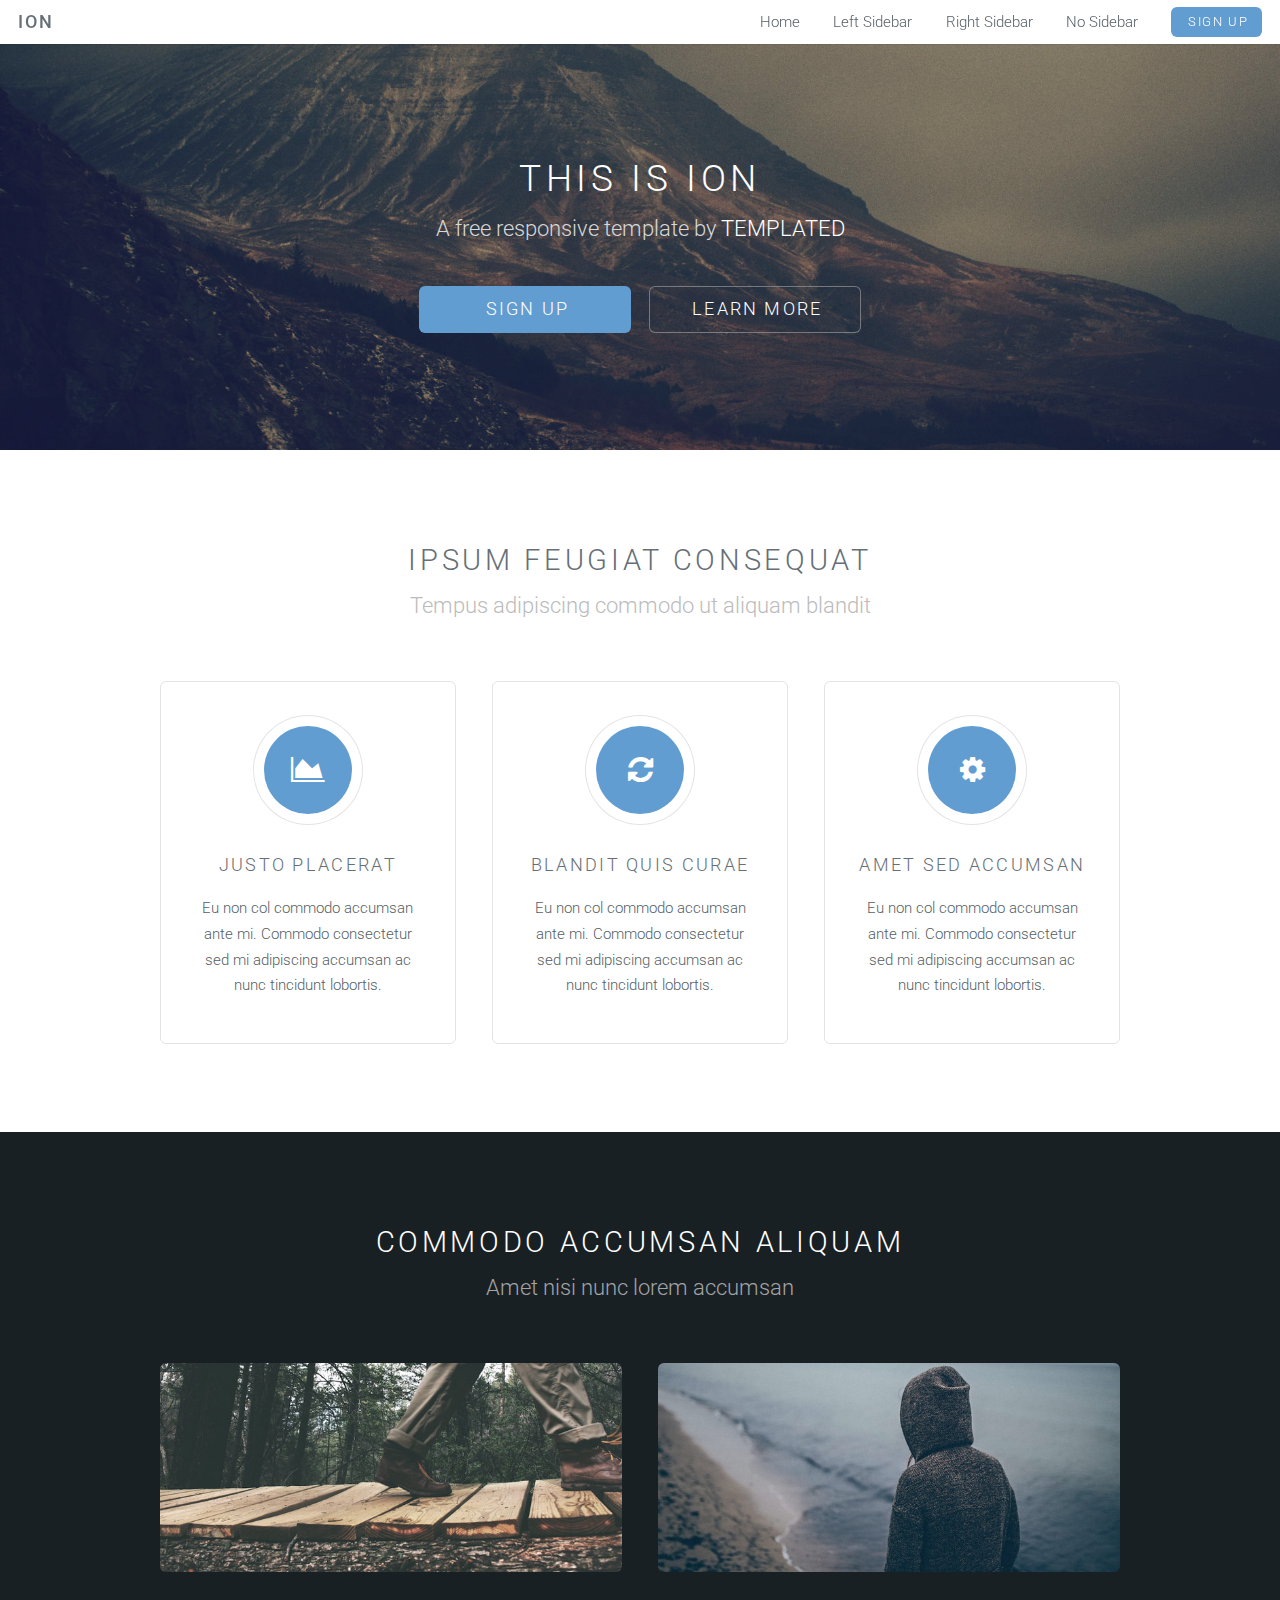
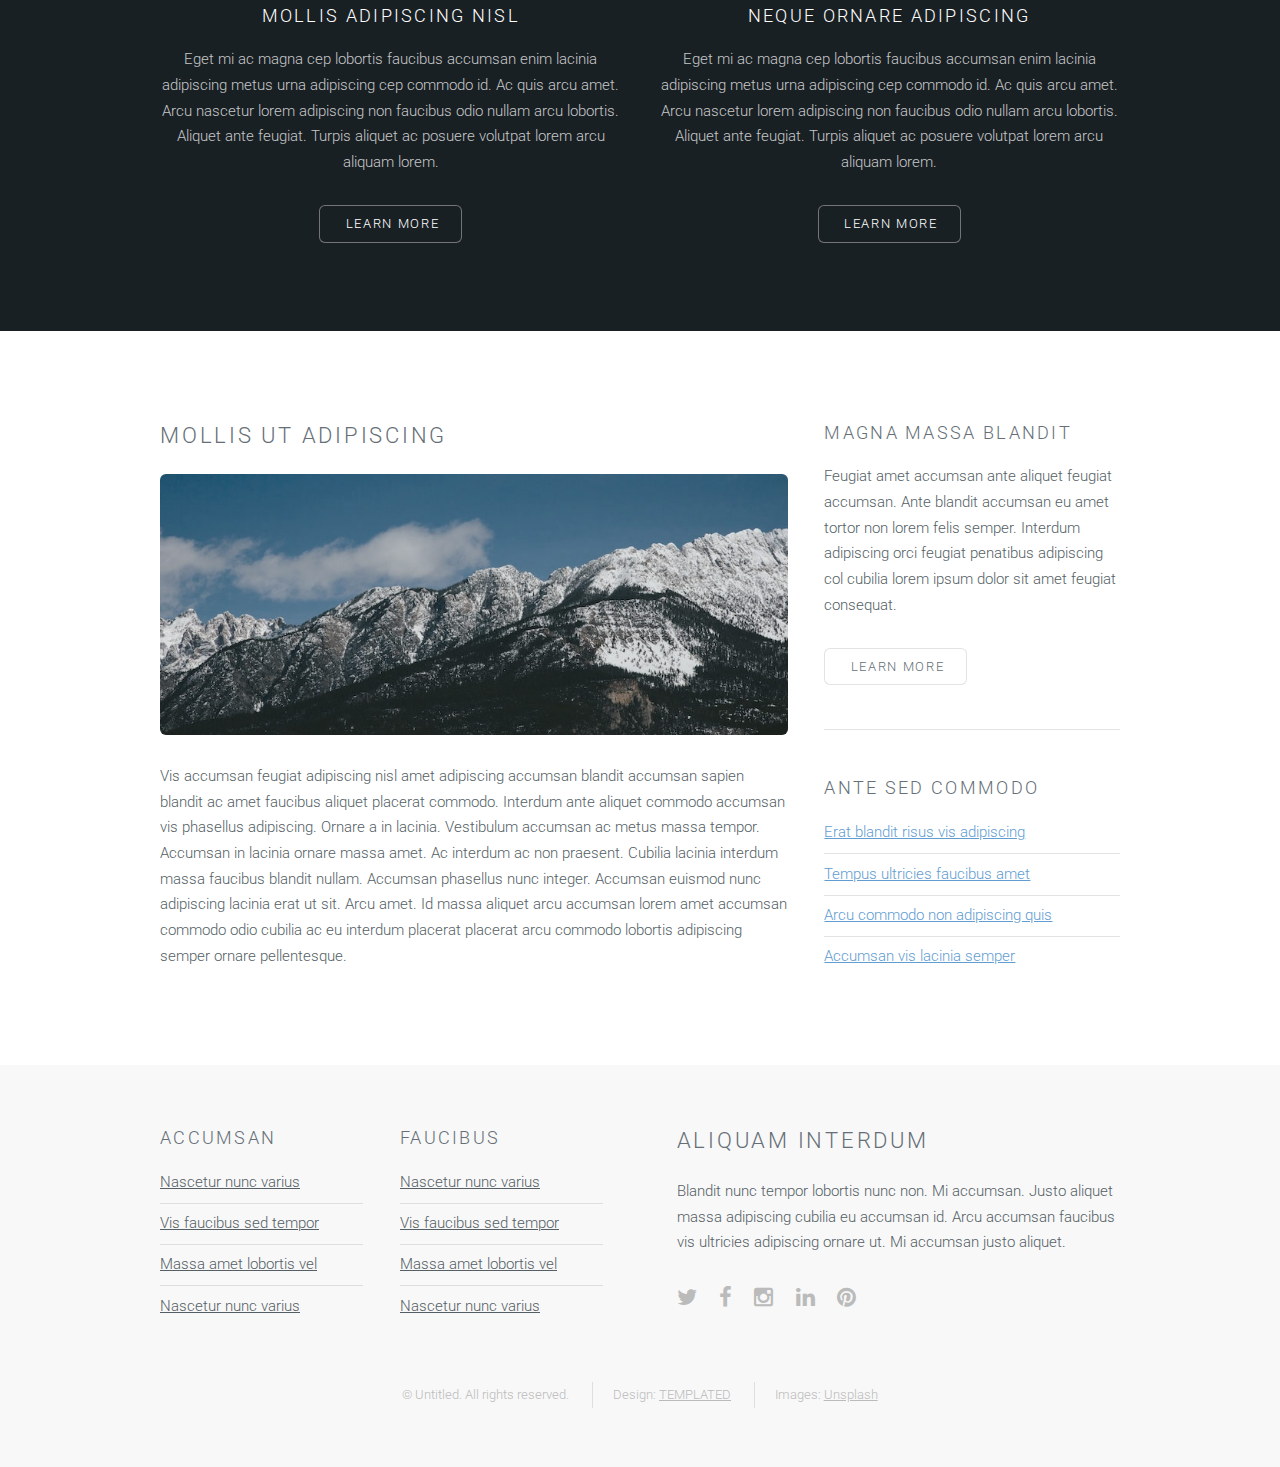
<file: server/public/template-ion/index.html>
<!DOCTYPE HTML>
<!--
	Ion by TEMPLATED
	templated.co @templatedco
	Released for free under the Creative Commons Attribution 3.0 license (templated.co/license)
-->
<html>
	<head>
		<title>Ion by TEMPLATED</title>
		<meta http-equiv="content-type" content="text/html; charset=utf-8" />
		<meta name="description" content="" />
		<meta name="keywords" content="" />
		<!--[if lte IE 8]><script src="js/html5shiv.js"></script><![endif]-->
		<script src="js/jquery.min.js"></script>
		<script src="js/skel.min.js"></script>
		<script src="js/skel-layers.min.js"></script>
		<script src="js/init.js"></script>
		<noscript>
			<link rel="stylesheet" href="css/skel.css" />
			<link rel="stylesheet" href="css/style.css" />
			<link rel="stylesheet" href="css/style-xlarge.css" />
		</noscript>
	</head>
	<body id="top">

		<!-- Header -->
			<header id="header" class="skel-layers-fixed">
				<h1><a href="#">Ion</a></h1>
				<nav id="nav">
					<ul>
						<li><a href="index.html">Home</a></li>
						<li><a href="left-sidebar.html">Left Sidebar</a></li>
						<li><a href="right-sidebar.html">Right Sidebar</a></li>
						<li><a href="no-sidebar.html">No Sidebar</a></li>
						<li><a href="#" class="button special">Sign Up</a></li>
					</ul>
				</nav>
			</header>

		<!-- Banner -->
			<section id="banner">
				<div class="inner">
					<h2>This is Ion</h2>
					<p>A free responsive template by <a href="http://templated.co">TEMPLATED</a></p>
					<ul class="actions">
						<li><a href="#content" class="button big special">Sign Up</a></li>
						<li><a href="#elements" class="button big alt">Learn More</a></li>
					</ul>
				</div>
			</section>

		<!-- One -->
			<section id="one" class="wrapper style1">
				<header class="major">
					<h2>Ipsum feugiat consequat</h2>
					<p>Tempus adipiscing commodo ut aliquam blandit</p>
				</header>
				<div class="container">
					<div class="row">
						<div class="4u">
							<section class="special box">
								<i class="icon fa-area-chart major"></i>
								<h3>Justo placerat</h3>
								<p>Eu non col commodo accumsan ante mi. Commodo consectetur sed mi adipiscing accumsan ac nunc tincidunt lobortis.</p>
							</section>
						</div>
						<div class="4u">
							<section class="special box">
								<i class="icon fa-refresh major"></i>
								<h3>Blandit quis curae</h3>
								<p>Eu non col commodo accumsan ante mi. Commodo consectetur sed mi adipiscing accumsan ac nunc tincidunt lobortis.</p>
							</section>
						</div>
						<div class="4u">
							<section class="special box">
								<i class="icon fa-cog major"></i>
								<h3>Amet sed accumsan</h3>
								<p>Eu non col commodo accumsan ante mi. Commodo consectetur sed mi adipiscing accumsan ac nunc tincidunt lobortis.</p>
							</section>
						</div>
					</div>
				</div>
			</section>
			
		<!-- Two -->
			<section id="two" class="wrapper style2">
				<header class="major">
					<h2>Commodo accumsan aliquam</h2>
					<p>Amet nisi nunc lorem accumsan</p>
				</header>
				<div class="container">
					<div class="row">
						<div class="6u">
							<section class="special">
								<a href="#" class="image fit"><img src="images/pic01.jpg" alt="" /></a>
								<h3>Mollis adipiscing nisl</h3>
								<p>Eget mi ac magna cep lobortis faucibus accumsan enim lacinia adipiscing metus urna adipiscing cep commodo id. Ac quis arcu amet. Arcu nascetur lorem adipiscing non faucibus odio nullam arcu lobortis. Aliquet ante feugiat. Turpis aliquet ac posuere volutpat lorem arcu aliquam lorem.</p>
								<ul class="actions">
									<li><a href="#" class="button alt">Learn More</a></li>
								</ul>
							</section>
						</div>
						<div class="6u">
							<section class="special">
								<a href="#" class="image fit"><img src="images/pic02.jpg" alt="" /></a>
								<h3>Neque ornare adipiscing</h3>
								<p>Eget mi ac magna cep lobortis faucibus accumsan enim lacinia adipiscing metus urna adipiscing cep commodo id. Ac quis arcu amet. Arcu nascetur lorem adipiscing non faucibus odio nullam arcu lobortis. Aliquet ante feugiat. Turpis aliquet ac posuere volutpat lorem arcu aliquam lorem.</p>
								<ul class="actions">
									<li><a href="#" class="button alt">Learn More</a></li>
								</ul>
							</section>
						</div>
					</div>
				</div>
			</section>

		<!-- Three -->
			<section id="three" class="wrapper style1">
				<div class="container">
					<div class="row">
						<div class="8u">
							<section>
								<h2>Mollis ut adipiscing</h2>
								<a href="#" class="image fit"><img src="images/pic03.jpg" alt="" /></a>
								<p>Vis accumsan feugiat adipiscing nisl amet adipiscing accumsan blandit accumsan sapien blandit ac amet faucibus aliquet placerat commodo. Interdum ante aliquet commodo accumsan vis phasellus adipiscing. Ornare a in lacinia. Vestibulum accumsan ac metus massa tempor. Accumsan in lacinia ornare massa amet. Ac interdum ac non praesent. Cubilia lacinia interdum massa faucibus blandit nullam. Accumsan phasellus nunc integer. Accumsan euismod nunc adipiscing lacinia erat ut sit. Arcu amet. Id massa aliquet arcu accumsan lorem amet accumsan commodo odio cubilia ac eu interdum placerat placerat arcu commodo lobortis adipiscing semper ornare pellentesque.</p>
							</section>
						</div>
						<div class="4u">
							<section>
								<h3>Magna massa blandit</h3>
								<p>Feugiat amet accumsan ante aliquet feugiat accumsan. Ante blandit accumsan eu amet tortor non lorem felis semper. Interdum adipiscing orci feugiat penatibus adipiscing col cubilia lorem ipsum dolor sit amet feugiat consequat.</p>
								<ul class="actions">
									<li><a href="#" class="button alt">Learn More</a></li>
								</ul>
							</section>
							<hr />
							<section>
								<h3>Ante sed commodo</h3>
								<ul class="alt">
									<li><a href="#">Erat blandit risus vis adipiscing</a></li>
									<li><a href="#">Tempus ultricies faucibus amet</a></li>
									<li><a href="#">Arcu commodo non adipiscing quis</a></li>
									<li><a href="#">Accumsan vis lacinia semper</a></li>
								</ul>
							</section>
						</div>
					</div>
				</div>
			</section>			
			
		<!-- Footer -->
			<footer id="footer">
				<div class="container">
					<div class="row double">
						<div class="6u">
							<div class="row collapse-at-2">
								<div class="6u">
									<h3>Accumsan</h3>
									<ul class="alt">
										<li><a href="#">Nascetur nunc varius</a></li>
										<li><a href="#">Vis faucibus sed tempor</a></li>
										<li><a href="#">Massa amet lobortis vel</a></li>
										<li><a href="#">Nascetur nunc varius</a></li>
									</ul>
								</div>
								<div class="6u">
									<h3>Faucibus</h3>
									<ul class="alt">
										<li><a href="#">Nascetur nunc varius</a></li>
										<li><a href="#">Vis faucibus sed tempor</a></li>
										<li><a href="#">Massa amet lobortis vel</a></li>
										<li><a href="#">Nascetur nunc varius</a></li>
									</ul>
								</div>
							</div>
						</div>
						<div class="6u">
							<h2>Aliquam Interdum</h2>
							<p>Blandit nunc tempor lobortis nunc non. Mi accumsan. Justo aliquet massa adipiscing cubilia eu accumsan id. Arcu accumsan faucibus vis ultricies adipiscing ornare ut. Mi accumsan justo aliquet.</p>
							<ul class="icons">
								<li><a href="#" class="icon fa-twitter"><span class="label">Twitter</span></a></li>
								<li><a href="#" class="icon fa-facebook"><span class="label">Facebook</span></a></li>
								<li><a href="#" class="icon fa-instagram"><span class="label">Instagram</span></a></li>
								<li><a href="#" class="icon fa-linkedin"><span class="label">LinkedIn</span></a></li>
								<li><a href="#" class="icon fa-pinterest"><span class="label">Pinterest</span></a></li>
							</ul>
						</div>
					</div>
					<ul class="copyright">
						<li>&copy; Untitled. All rights reserved.</li>
						<li>Design: <a href="http://templated.co">TEMPLATED</a></li>
						<li>Images: <a href="http://unsplash.com">Unsplash</a></li>
					</ul>
				</div>
			</footer>

	</body>
</html>
</file>
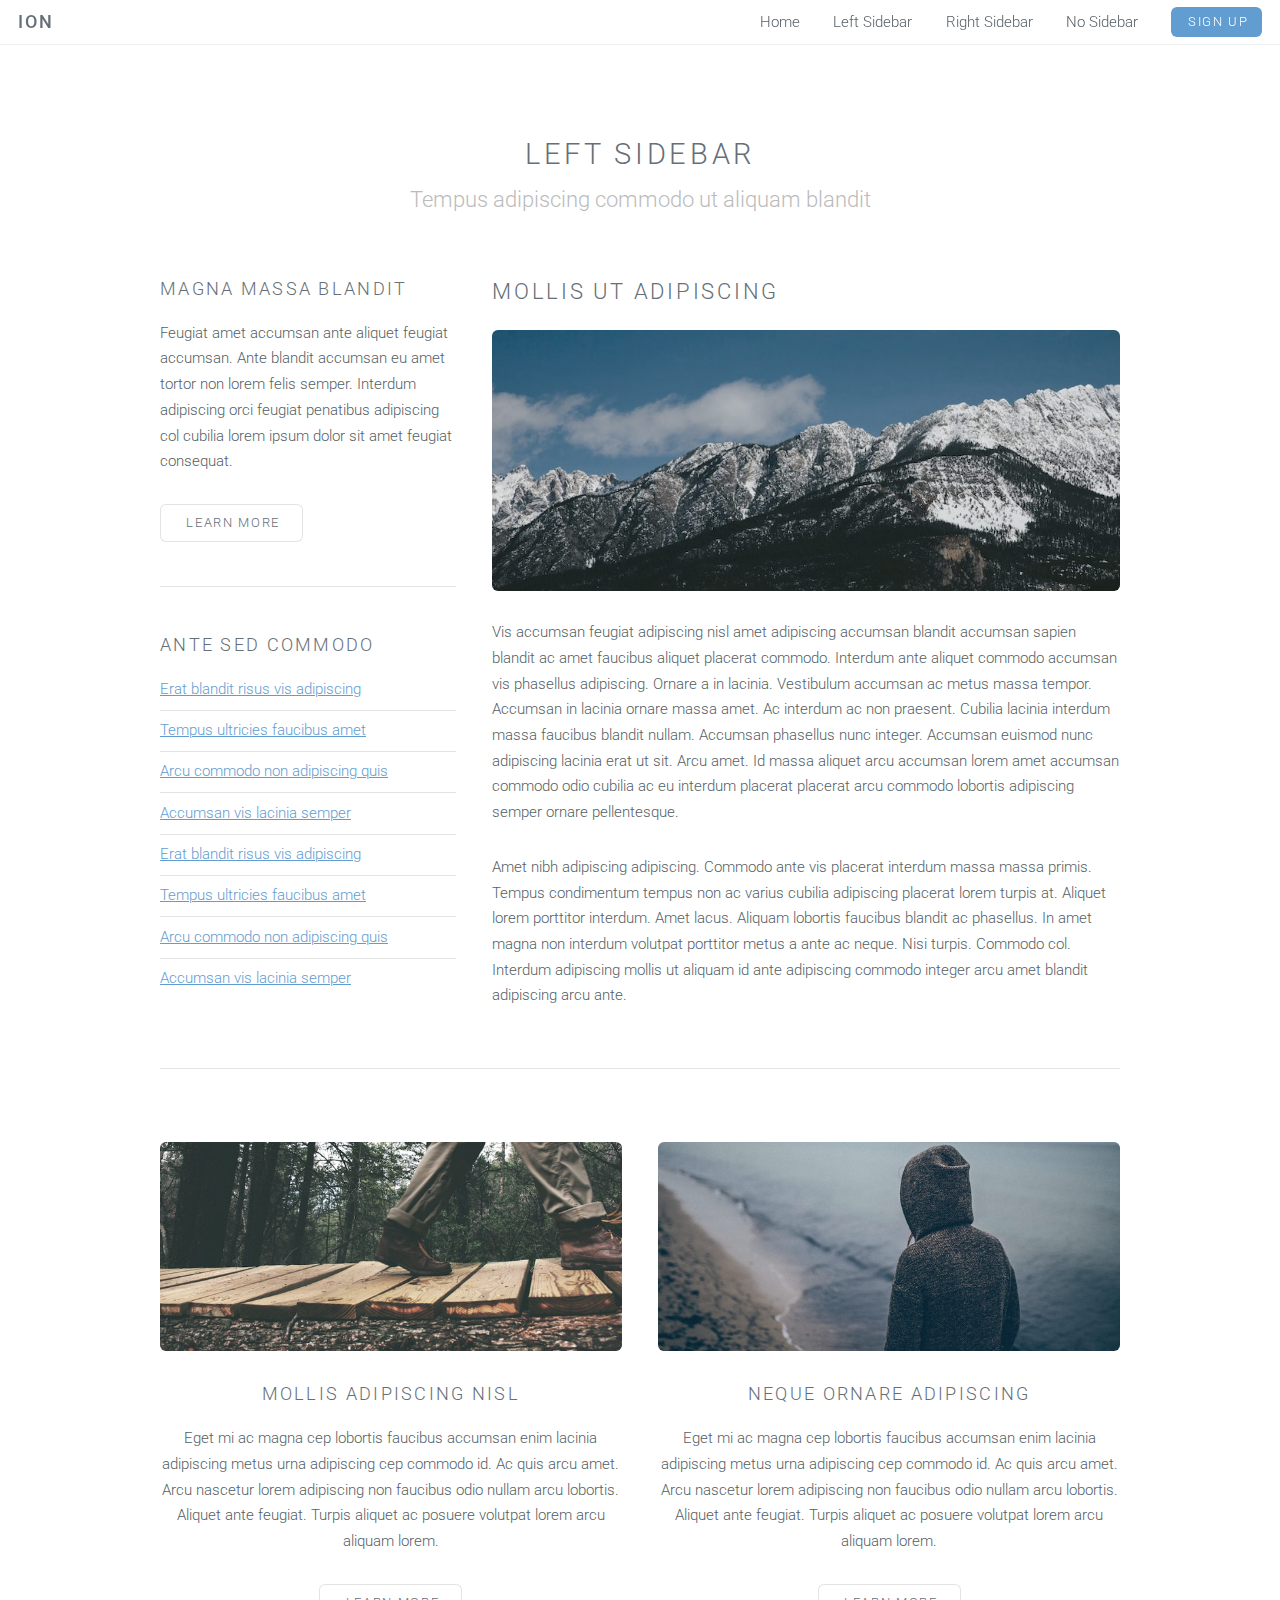
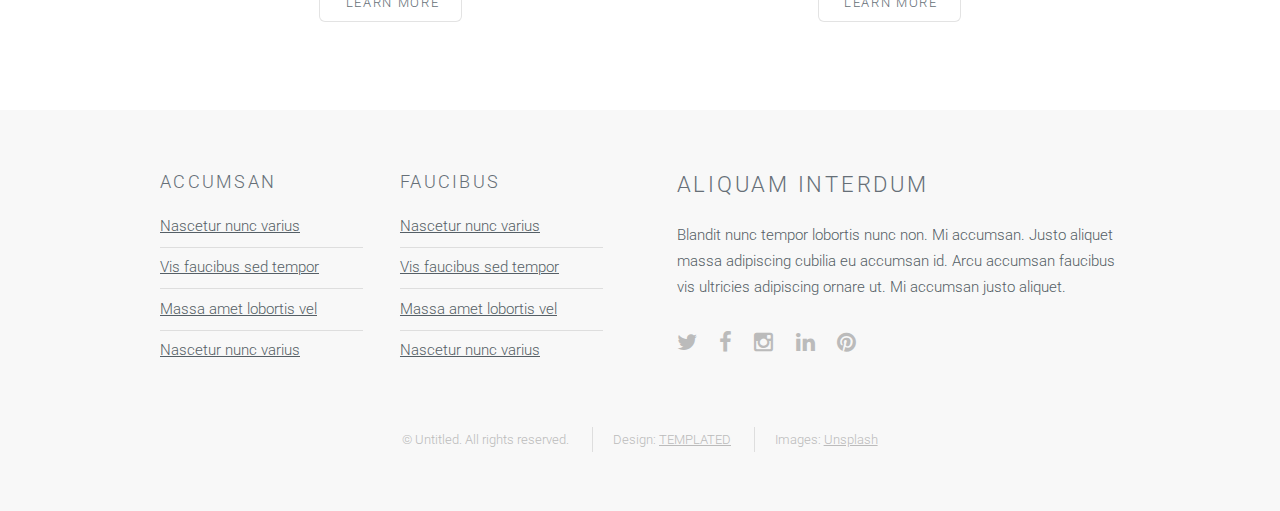
<file: server/public/template-ion/left-sidebar.html>
<!DOCTYPE HTML>
<!--
	Ion by TEMPLATED
	templated.co @templatedco
	Released for free under the Creative Commons Attribution 3.0 license (templated.co/license)
-->
<html>
	<head>
		<title>Left Sidebar - Ion by TEMPLATED</title>
		<meta http-equiv="content-type" content="text/html; charset=utf-8" />
		<meta name="description" content="" />
		<meta name="keywords" content="" />
		<!--[if lte IE 8]><script src="js/html5shiv.js"></script><![endif]-->
		<script src="js/jquery.min.js"></script>
		<script src="js/skel.min.js"></script>
		<script src="js/skel-layers.min.js"></script>
		<script src="js/init.js"></script>
		<noscript>
			<link rel="stylesheet" href="css/skel.css" />
			<link rel="stylesheet" href="css/style.css" />
			<link rel="stylesheet" href="css/style-xlarge.css" />
		</noscript>
	</head>
	<body id="top">

		<!-- Header -->
			<header id="header" class="skel-layers-fixed">
				<h1><a href="#">Ion</a></h1>
				<nav id="nav">
					<ul>
						<li><a href="index.html">Home</a></li>
						<li><a href="left-sidebar.html">Left Sidebar</a></li>
						<li><a href="right-sidebar.html">Right Sidebar</a></li>
						<li><a href="no-sidebar.html">No Sidebar</a></li>
						<li><a href="#" class="button special">Sign Up</a></li>
					</ul>
				</nav>
			</header>

		<!-- Main -->
			<section id="main" class="wrapper style1">
				<header class="major">
					<h2>Left Sidebar</h2>
					<p>Tempus adipiscing commodo ut aliquam blandit</p>
				</header>
				<div class="container">
					<div class="row">
						<div class="4u">
							<section>
								<h3>Magna massa blandit</h3>
								<p>Feugiat amet accumsan ante aliquet feugiat accumsan. Ante blandit accumsan eu amet tortor non lorem felis semper. Interdum adipiscing orci feugiat penatibus adipiscing col cubilia lorem ipsum dolor sit amet feugiat consequat.</p>
								<ul class="actions">
									<li><a href="#" class="button alt">Learn More</a></li>
								</ul>
							</section>
							<hr />
							<section>
								<h3>Ante sed commodo</h3>
								<ul class="alt">
									<li><a href="#">Erat blandit risus vis adipiscing</a></li>
									<li><a href="#">Tempus ultricies faucibus amet</a></li>
									<li><a href="#">Arcu commodo non adipiscing quis</a></li>
									<li><a href="#">Accumsan vis lacinia semper</a></li>
									<li><a href="#">Erat blandit risus vis adipiscing</a></li>
									<li><a href="#">Tempus ultricies faucibus amet</a></li>
									<li><a href="#">Arcu commodo non adipiscing quis</a></li>
									<li><a href="#">Accumsan vis lacinia semper</a></li>
								</ul>
							</section>
						</div>
						<div class="8u skel-cell-important">
							<section>
								<h2>Mollis ut adipiscing</h2>
								<a href="#" class="image fit"><img src="images/pic03.jpg" alt="" /></a>
								<p>Vis accumsan feugiat adipiscing nisl amet adipiscing accumsan blandit accumsan sapien blandit ac amet faucibus aliquet placerat commodo. Interdum ante aliquet commodo accumsan vis phasellus adipiscing. Ornare a in lacinia. Vestibulum accumsan ac metus massa tempor. Accumsan in lacinia ornare massa amet. Ac interdum ac non praesent. Cubilia lacinia interdum massa faucibus blandit nullam. Accumsan phasellus nunc integer. Accumsan euismod nunc adipiscing lacinia erat ut sit. Arcu amet. Id massa aliquet arcu accumsan lorem amet accumsan commodo odio cubilia ac eu interdum placerat placerat arcu commodo lobortis adipiscing semper ornare pellentesque.</p>
								<p>Amet nibh adipiscing adipiscing. Commodo ante vis placerat interdum massa massa primis. Tempus condimentum tempus non ac varius cubilia adipiscing placerat lorem turpis at. Aliquet lorem porttitor interdum. Amet lacus. Aliquam lobortis faucibus blandit ac phasellus. In amet magna non interdum volutpat porttitor metus a ante ac neque. Nisi turpis. Commodo col. Interdum adipiscing mollis ut aliquam id ante adipiscing commodo integer arcu amet blandit adipiscing arcu ante.</p>
							</section>
						</div>
					</div>
					<hr class="major" />
					<div class="row">
						<div class="6u">
							<section class="special">
								<a href="#" class="image fit"><img src="images/pic01.jpg" alt="" /></a>
								<h3>Mollis adipiscing nisl</h3>
								<p>Eget mi ac magna cep lobortis faucibus accumsan enim lacinia adipiscing metus urna adipiscing cep commodo id. Ac quis arcu amet. Arcu nascetur lorem adipiscing non faucibus odio nullam arcu lobortis. Aliquet ante feugiat. Turpis aliquet ac posuere volutpat lorem arcu aliquam lorem.</p>
								<ul class="actions">
									<li><a href="#" class="button alt">Learn More</a></li>
								</ul>
							</section>
						</div>
						<div class="6u">
							<section class="special">
								<a href="#" class="image fit"><img src="images/pic02.jpg" alt="" /></a>
								<h3>Neque ornare adipiscing</h3>
								<p>Eget mi ac magna cep lobortis faucibus accumsan enim lacinia adipiscing metus urna adipiscing cep commodo id. Ac quis arcu amet. Arcu nascetur lorem adipiscing non faucibus odio nullam arcu lobortis. Aliquet ante feugiat. Turpis aliquet ac posuere volutpat lorem arcu aliquam lorem.</p>
								<ul class="actions">
									<li><a href="#" class="button alt">Learn More</a></li>
								</ul>
							</section>
						</div>
					</div>
				</div>
			</section>

		<!-- Footer -->
			<footer id="footer">
				<div class="container">
					<div class="row double">
						<div class="6u">
							<div class="row collapse-at-2">
								<div class="6u">
									<h3>Accumsan</h3>
									<ul class="alt">
										<li><a href="#">Nascetur nunc varius</a></li>
										<li><a href="#">Vis faucibus sed tempor</a></li>
										<li><a href="#">Massa amet lobortis vel</a></li>
										<li><a href="#">Nascetur nunc varius</a></li>
									</ul>
								</div>
								<div class="6u">
									<h3>Faucibus</h3>
									<ul class="alt">
										<li><a href="#">Nascetur nunc varius</a></li>
										<li><a href="#">Vis faucibus sed tempor</a></li>
										<li><a href="#">Massa amet lobortis vel</a></li>
										<li><a href="#">Nascetur nunc varius</a></li>
									</ul>
								</div>
							</div>
						</div>
						<div class="6u">
							<h2>Aliquam Interdum</h2>
							<p>Blandit nunc tempor lobortis nunc non. Mi accumsan. Justo aliquet massa adipiscing cubilia eu accumsan id. Arcu accumsan faucibus vis ultricies adipiscing ornare ut. Mi accumsan justo aliquet.</p>
							<ul class="icons">
								<li><a href="#" class="icon fa-twitter"><span class="label">Twitter</span></a></li>
								<li><a href="#" class="icon fa-facebook"><span class="label">Facebook</span></a></li>
								<li><a href="#" class="icon fa-instagram"><span class="label">Instagram</span></a></li>
								<li><a href="#" class="icon fa-linkedin"><span class="label">LinkedIn</span></a></li>
								<li><a href="#" class="icon fa-pinterest"><span class="label">Pinterest</span></a></li>
							</ul>
						</div>
					</div>
					<ul class="copyright">
						<li>&copy; Untitled. All rights reserved.</li>
						<li>Design: <a href="http://templated.co">TEMPLATED</a></li>
						<li>Images: <a href="http://unsplash.com">Unsplash</a></li>
					</ul>
				</div>
			</footer>

	</body>
</html>
</file>
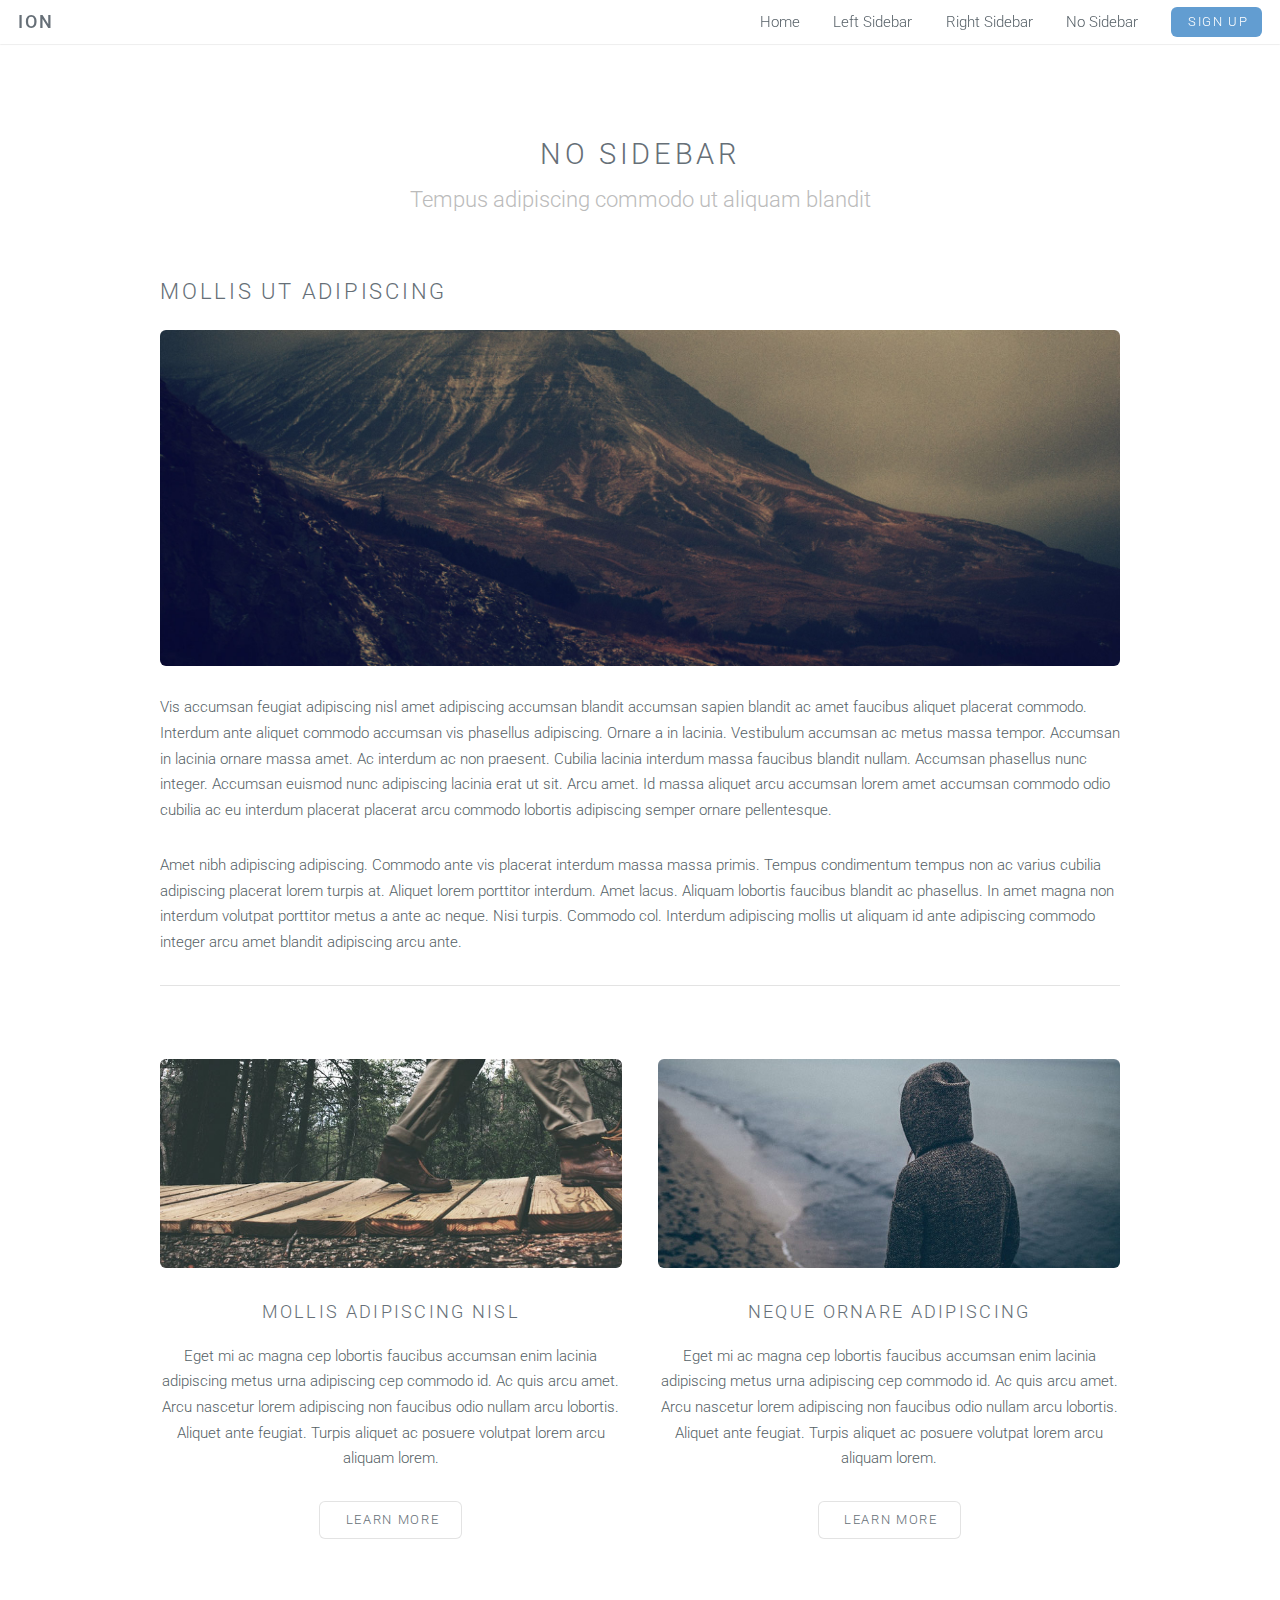
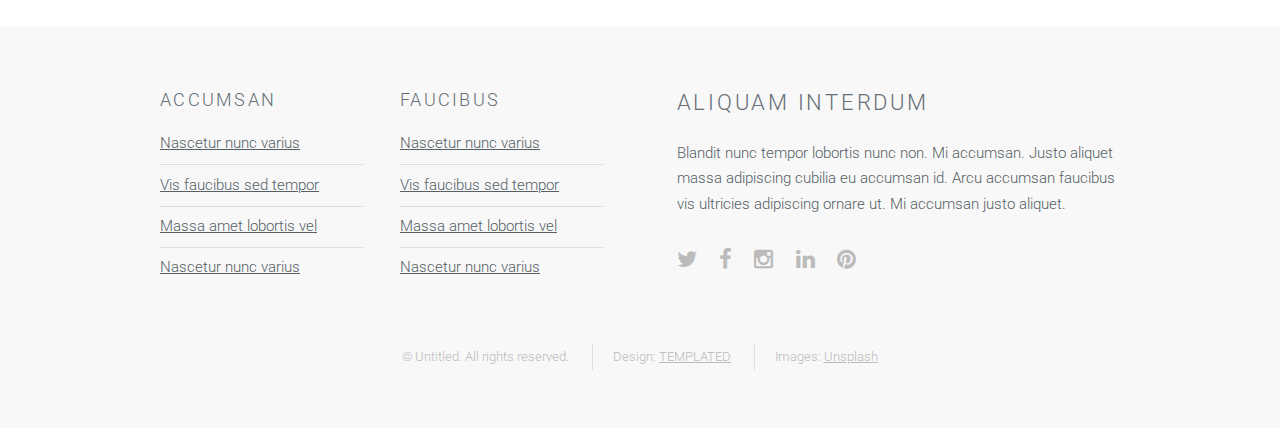
<file: server/public/template-ion/no-sidebar.html>
<!DOCTYPE HTML>
<!--
	Ion by TEMPLATED
	templated.co @templatedco
	Released for free under the Creative Commons Attribution 3.0 license (templated.co/license)
-->
<html>
	<head>
		<title>No Sidebar - Ion by TEMPLATED</title>
		<meta http-equiv="content-type" content="text/html; charset=utf-8" />
		<meta name="description" content="" />
		<meta name="keywords" content="" />
		<!--[if lte IE 8]><script src="js/html5shiv.js"></script><![endif]-->
		<script src="js/jquery.min.js"></script>
		<script src="js/skel.min.js"></script>
		<script src="js/skel-layers.min.js"></script>
		<script src="js/init.js"></script>
		<noscript>
			<link rel="stylesheet" href="css/skel.css" />
			<link rel="stylesheet" href="css/style.css" />
			<link rel="stylesheet" href="css/style-xlarge.css" />
		</noscript>
	</head>
	<body id="top">

		<!-- Header -->
			<header id="header" class="skel-layers-fixed">
				<h1><a href="#">Ion</a></h1>
				<nav id="nav">
					<ul>
						<li><a href="index.html">Home</a></li>
						<li><a href="left-sidebar.html">Left Sidebar</a></li>
						<li><a href="right-sidebar.html">Right Sidebar</a></li>
						<li><a href="no-sidebar.html">No Sidebar</a></li>
						<li><a href="#" class="button special">Sign Up</a></li>
					</ul>
				</nav>
			</header>

		<!-- Main -->
			<section id="main" class="wrapper style1">
				<header class="major">
					<h2>No Sidebar</h2>
					<p>Tempus adipiscing commodo ut aliquam blandit</p>
				</header>
				<div class="container">
					<section>
						<h2>Mollis ut adipiscing</h2>
						<a href="#" class="image fit"><img src="images/banner.jpg" alt="" /></a>
						<p>Vis accumsan feugiat adipiscing nisl amet adipiscing accumsan blandit accumsan sapien blandit ac amet faucibus aliquet placerat commodo. Interdum ante aliquet commodo accumsan vis phasellus adipiscing. Ornare a in lacinia. Vestibulum accumsan ac metus massa tempor. Accumsan in lacinia ornare massa amet. Ac interdum ac non praesent. Cubilia lacinia interdum massa faucibus blandit nullam. Accumsan phasellus nunc integer. Accumsan euismod nunc adipiscing lacinia erat ut sit. Arcu amet. Id massa aliquet arcu accumsan lorem amet accumsan commodo odio cubilia ac eu interdum placerat placerat arcu commodo lobortis adipiscing semper ornare pellentesque.</p>
						<p>Amet nibh adipiscing adipiscing. Commodo ante vis placerat interdum massa massa primis. Tempus condimentum tempus non ac varius cubilia adipiscing placerat lorem turpis at. Aliquet lorem porttitor interdum. Amet lacus. Aliquam lobortis faucibus blandit ac phasellus. In amet magna non interdum volutpat porttitor metus a ante ac neque. Nisi turpis. Commodo col. Interdum adipiscing mollis ut aliquam id ante adipiscing commodo integer arcu amet blandit adipiscing arcu ante.</p>
					</section>
					<hr class="major" />
					<div class="row">
						<div class="6u">
							<section class="special">
								<a href="#" class="image fit"><img src="images/pic01.jpg" alt="" /></a>
								<h3>Mollis adipiscing nisl</h3>
								<p>Eget mi ac magna cep lobortis faucibus accumsan enim lacinia adipiscing metus urna adipiscing cep commodo id. Ac quis arcu amet. Arcu nascetur lorem adipiscing non faucibus odio nullam arcu lobortis. Aliquet ante feugiat. Turpis aliquet ac posuere volutpat lorem arcu aliquam lorem.</p>
								<ul class="actions">
									<li><a href="#" class="button alt">Learn More</a></li>
								</ul>
							</section>
						</div>
						<div class="6u">
							<section class="special">
								<a href="#" class="image fit"><img src="images/pic02.jpg" alt="" /></a>
								<h3>Neque ornare adipiscing</h3>
								<p>Eget mi ac magna cep lobortis faucibus accumsan enim lacinia adipiscing metus urna adipiscing cep commodo id. Ac quis arcu amet. Arcu nascetur lorem adipiscing non faucibus odio nullam arcu lobortis. Aliquet ante feugiat. Turpis aliquet ac posuere volutpat lorem arcu aliquam lorem.</p>
								<ul class="actions">
									<li><a href="#" class="button alt">Learn More</a></li>
								</ul>
							</section>
						</div>
					</div>
				</div>
			</section>

		<!-- Footer -->
			<footer id="footer">
				<div class="container">
					<div class="row double">
						<div class="6u">
							<div class="row collapse-at-2">
								<div class="6u">
									<h3>Accumsan</h3>
									<ul class="alt">
										<li><a href="#">Nascetur nunc varius</a></li>
										<li><a href="#">Vis faucibus sed tempor</a></li>
										<li><a href="#">Massa amet lobortis vel</a></li>
										<li><a href="#">Nascetur nunc varius</a></li>
									</ul>
								</div>
								<div class="6u">
									<h3>Faucibus</h3>
									<ul class="alt">
										<li><a href="#">Nascetur nunc varius</a></li>
										<li><a href="#">Vis faucibus sed tempor</a></li>
										<li><a href="#">Massa amet lobortis vel</a></li>
										<li><a href="#">Nascetur nunc varius</a></li>
									</ul>
								</div>
							</div>
						</div>
						<div class="6u">
							<h2>Aliquam Interdum</h2>
							<p>Blandit nunc tempor lobortis nunc non. Mi accumsan. Justo aliquet massa adipiscing cubilia eu accumsan id. Arcu accumsan faucibus vis ultricies adipiscing ornare ut. Mi accumsan justo aliquet.</p>
							<ul class="icons">
								<li><a href="#" class="icon fa-twitter"><span class="label">Twitter</span></a></li>
								<li><a href="#" class="icon fa-facebook"><span class="label">Facebook</span></a></li>
								<li><a href="#" class="icon fa-instagram"><span class="label">Instagram</span></a></li>
								<li><a href="#" class="icon fa-linkedin"><span class="label">LinkedIn</span></a></li>
								<li><a href="#" class="icon fa-pinterest"><span class="label">Pinterest</span></a></li>
							</ul>
						</div>
					</div>
					<ul class="copyright">
						<li>&copy; Untitled. All rights reserved.</li>
						<li>Design: <a href="http://templated.co">TEMPLATED</a></li>
						<li>Images: <a href="http://unsplash.com">Unsplash</a></li>
					</ul>
				</div>
			</footer>

	</body>
</html>
</file>
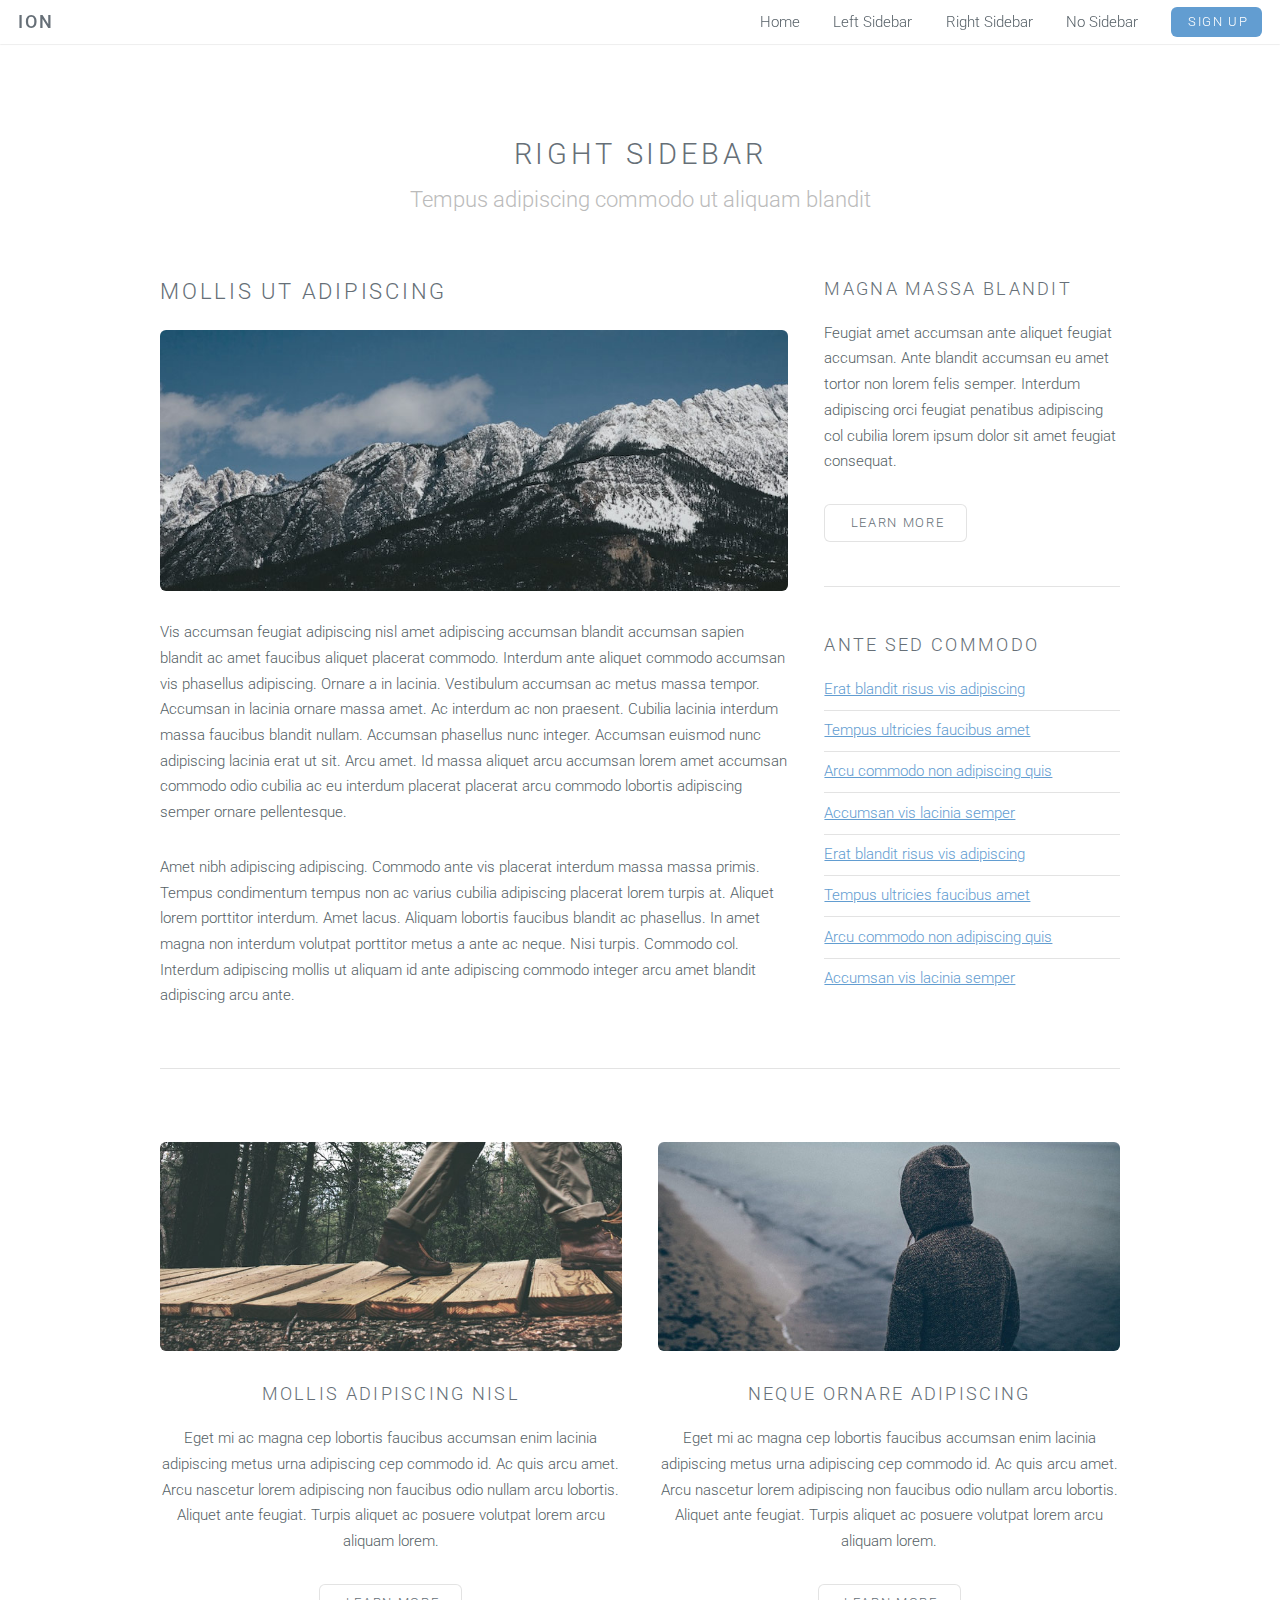
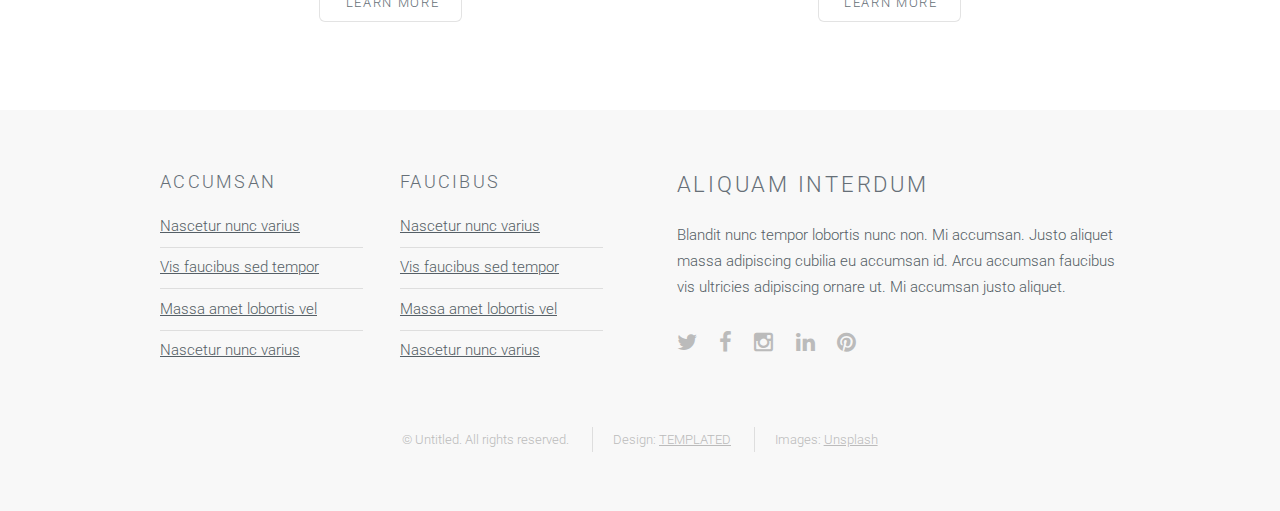
<file: server/public/template-ion/right-sidebar.html>
<!DOCTYPE HTML>
<!--
	Ion by TEMPLATED
	templated.co @templatedco
	Released for free under the Creative Commons Attribution 3.0 license (templated.co/license)
-->
<html>
	<head>
		<title>Right Sidebar - Ion by TEMPLATED</title>
		<meta http-equiv="content-type" content="text/html; charset=utf-8" />
		<meta name="description" content="" />
		<meta name="keywords" content="" />
		<!--[if lte IE 8]><script src="js/html5shiv.js"></script><![endif]-->
		<script src="js/jquery.min.js"></script>
		<script src="js/skel.min.js"></script>
		<script src="js/skel-layers.min.js"></script>
		<script src="js/init.js"></script>
		<noscript>
			<link rel="stylesheet" href="css/skel.css" />
			<link rel="stylesheet" href="css/style.css" />
			<link rel="stylesheet" href="css/style-xlarge.css" />
		</noscript>
	</head>
	<body id="top">

		<!-- Header -->
			<header id="header" class="skel-layers-fixed">
				<h1><a href="#">Ion</a></h1>
				<nav id="nav">
					<ul>
						<li><a href="index.html">Home</a></li>
						<li><a href="left-sidebar.html">Left Sidebar</a></li>
						<li><a href="right-sidebar.html">Right Sidebar</a></li>
						<li><a href="no-sidebar.html">No Sidebar</a></li>
						<li><a href="#" class="button special">Sign Up</a></li>
					</ul>
				</nav>
			</header>

		<!-- Main -->
			<section id="main" class="wrapper style1">
				<header class="major">
					<h2>Right Sidebar</h2>
					<p>Tempus adipiscing commodo ut aliquam blandit</p>
				</header>
				<div class="container">
					<div class="row">
						<div class="8u">
							<section>
								<h2>Mollis ut adipiscing</h2>
								<a href="#" class="image fit"><img src="images/pic03.jpg" alt="" /></a>
								<p>Vis accumsan feugiat adipiscing nisl amet adipiscing accumsan blandit accumsan sapien blandit ac amet faucibus aliquet placerat commodo. Interdum ante aliquet commodo accumsan vis phasellus adipiscing. Ornare a in lacinia. Vestibulum accumsan ac metus massa tempor. Accumsan in lacinia ornare massa amet. Ac interdum ac non praesent. Cubilia lacinia interdum massa faucibus blandit nullam. Accumsan phasellus nunc integer. Accumsan euismod nunc adipiscing lacinia erat ut sit. Arcu amet. Id massa aliquet arcu accumsan lorem amet accumsan commodo odio cubilia ac eu interdum placerat placerat arcu commodo lobortis adipiscing semper ornare pellentesque.</p>
								<p>Amet nibh adipiscing adipiscing. Commodo ante vis placerat interdum massa massa primis. Tempus condimentum tempus non ac varius cubilia adipiscing placerat lorem turpis at. Aliquet lorem porttitor interdum. Amet lacus. Aliquam lobortis faucibus blandit ac phasellus. In amet magna non interdum volutpat porttitor metus a ante ac neque. Nisi turpis. Commodo col. Interdum adipiscing mollis ut aliquam id ante adipiscing commodo integer arcu amet blandit adipiscing arcu ante.</p>
							</section>
						</div>
						<div class="4u">
							<section>
								<h3>Magna massa blandit</h3>
								<p>Feugiat amet accumsan ante aliquet feugiat accumsan. Ante blandit accumsan eu amet tortor non lorem felis semper. Interdum adipiscing orci feugiat penatibus adipiscing col cubilia lorem ipsum dolor sit amet feugiat consequat.</p>
								<ul class="actions">
									<li><a href="#" class="button alt">Learn More</a></li>
								</ul>
							</section>
							<hr />
							<section>
								<h3>Ante sed commodo</h3>
								<ul class="alt">
									<li><a href="#">Erat blandit risus vis adipiscing</a></li>
									<li><a href="#">Tempus ultricies faucibus amet</a></li>
									<li><a href="#">Arcu commodo non adipiscing quis</a></li>
									<li><a href="#">Accumsan vis lacinia semper</a></li>
									<li><a href="#">Erat blandit risus vis adipiscing</a></li>
									<li><a href="#">Tempus ultricies faucibus amet</a></li>
									<li><a href="#">Arcu commodo non adipiscing quis</a></li>
									<li><a href="#">Accumsan vis lacinia semper</a></li>
								</ul>
							</section>
						</div>
					</div>
					<hr class="major" />
					<div class="row">
						<div class="6u">
							<section class="special">
								<a href="#" class="image fit"><img src="images/pic01.jpg" alt="" /></a>
								<h3>Mollis adipiscing nisl</h3>
								<p>Eget mi ac magna cep lobortis faucibus accumsan enim lacinia adipiscing metus urna adipiscing cep commodo id. Ac quis arcu amet. Arcu nascetur lorem adipiscing non faucibus odio nullam arcu lobortis. Aliquet ante feugiat. Turpis aliquet ac posuere volutpat lorem arcu aliquam lorem.</p>
								<ul class="actions">
									<li><a href="#" class="button alt">Learn More</a></li>
								</ul>
							</section>
						</div>
						<div class="6u">
							<section class="special">
								<a href="#" class="image fit"><img src="images/pic02.jpg" alt="" /></a>
								<h3>Neque ornare adipiscing</h3>
								<p>Eget mi ac magna cep lobortis faucibus accumsan enim lacinia adipiscing metus urna adipiscing cep commodo id. Ac quis arcu amet. Arcu nascetur lorem adipiscing non faucibus odio nullam arcu lobortis. Aliquet ante feugiat. Turpis aliquet ac posuere volutpat lorem arcu aliquam lorem.</p>
								<ul class="actions">
									<li><a href="#" class="button alt">Learn More</a></li>
								</ul>
							</section>
						</div>
					</div>
				</div>
			</section>

		<!-- Footer -->
			<footer id="footer">
				<div class="container">
					<div class="row double">
						<div class="6u">
							<div class="row collapse-at-2">
								<div class="6u">
									<h3>Accumsan</h3>
									<ul class="alt">
										<li><a href="#">Nascetur nunc varius</a></li>
										<li><a href="#">Vis faucibus sed tempor</a></li>
										<li><a href="#">Massa amet lobortis vel</a></li>
										<li><a href="#">Nascetur nunc varius</a></li>
									</ul>
								</div>
								<div class="6u">
									<h3>Faucibus</h3>
									<ul class="alt">
										<li><a href="#">Nascetur nunc varius</a></li>
										<li><a href="#">Vis faucibus sed tempor</a></li>
										<li><a href="#">Massa amet lobortis vel</a></li>
										<li><a href="#">Nascetur nunc varius</a></li>
									</ul>
								</div>
							</div>
						</div>
						<div class="6u">
							<h2>Aliquam Interdum</h2>
							<p>Blandit nunc tempor lobortis nunc non. Mi accumsan. Justo aliquet massa adipiscing cubilia eu accumsan id. Arcu accumsan faucibus vis ultricies adipiscing ornare ut. Mi accumsan justo aliquet.</p>
							<ul class="icons">
								<li><a href="#" class="icon fa-twitter"><span class="label">Twitter</span></a></li>
								<li><a href="#" class="icon fa-facebook"><span class="label">Facebook</span></a></li>
								<li><a href="#" class="icon fa-instagram"><span class="label">Instagram</span></a></li>
								<li><a href="#" class="icon fa-linkedin"><span class="label">LinkedIn</span></a></li>
								<li><a href="#" class="icon fa-pinterest"><span class="label">Pinterest</span></a></li>
							</ul>
						</div>
					</div>
					<ul class="copyright">
						<li>&copy; Untitled. All rights reserved.</li>
						<li>Design: <a href="http://templated.co">TEMPLATED</a></li>
						<li>Images: <a href="http://unsplash.com">Unsplash</a></li>
					</ul>
				</div>
			</footer>

	</body>
</html>
</file>
<file: server/public/template-ion/css/style-xlarge.css>
/*
	Ion by TEMPLATED
	templated.co @templatedco
	Released for free under the Creative Commons Attribution 3.0 license (templated.co/license)
*/

/* Basic */

	body, input, select, textarea {
		font-size: 12pt;
	}

/* Banner */

	#banner {
		padding: 9em 0;
	}
</file>
<file: server/public/template-ion/css/skel.css>
/* Resets (http://meyerweb.com/eric/tools/css/reset/ | v2.0 | 20110126 | License: none (public domain)) */

	html,body,div,span,applet,object,iframe,h1,h2,h3,h4,h5,h6,p,blockquote,pre,a,abbr,acronym,address,big,cite,code,del,dfn,em,img,ins,kbd,q,s,samp,small,strike,strong,sub,sup,tt,var,b,u,i,center,dl,dt,dd,ol,ul,li,fieldset,form,label,legend,table,caption,tbody,tfoot,thead,tr,th,td,article,aside,canvas,details,embed,figure,figcaption,footer,header,hgroup,menu,nav,output,ruby,section,summary,time,mark,audio,video{margin:0;padding:0;border:0;font-size:100%;font:inherit;vertical-align:baseline;}article,aside,details,figcaption,figure,footer,header,hgroup,menu,nav,section{display:block;}body{line-height:1;}ol,ul{list-style:none;}blockquote,q{quotes:none;}blockquote:before,blockquote:after,q:before,q:after{content:'';content:none;}table{border-collapse:collapse;border-spacing:0;}body{-webkit-text-size-adjust:none}

/* Box Model */

	*, *:before, *:after {
		-moz-box-sizing: border-box;
		-webkit-box-sizing: border-box;
		box-sizing: border-box;
	}

/* Container */

	body {
		/* min-width: (containers) */
		min-width: 1200px;
	}

	.container {
		margin-left: auto;
		margin-right: auto;
		
		/* width: (containers) */
		width: 1200px;
	}

	/* Modifiers */
	
		.container.small {
			/* width: (containers) * 0.75; */
			width: 900px;
		}

		.container.big {
			width: 100%;

			/* max-width: (containers) * 1.25; */
			max-width: 1500px;

			/* min-width: (containers); */
			min-width: 1200px;
		}

/* Grid */

	.\31 2u { width: 100% }
	.\31 1u { width: 91.6666666667% }
	.\31 0u { width: 83.3333333333% }
	.\39 u { width: 75% }
	.\38 u { width: 66.6666666667% }
	.\37 u { width: 58.3333333333% }
	.\36 u { width: 50% }
	.\35 u { width: 41.6666666667% }
	.\34 u { width: 33.3333333333% }
	.\33 u { width: 25% }
	.\32 u { width: 16.6666666667% }
	.\31 u { width: 8.3333333333% }
	.\-11u { margin-left: 91.6666666667% }
	.\-10u { margin-left: 83.3333333333% }
	.\-9u { margin-left: 75% }
	.\-8u { margin-left: 66.6666666667% }
	.\-7u { margin-left: 58.3333333333% }
	.\-6u { margin-left: 50% }
	.\-5u { margin-left: 41.6666666667% }
	.\-4u { margin-left: 33.3333333333% }
	.\-3u { margin-left: 25% }
	.\-2u { margin-left: 16.6666666667% }
	.\-1u { margin-left: 8.3333333333% }

	/* Rows */

		.row > * {
			float: left;
		}

		.row:after {
			content: '';
			display: block;
			clear: both;
			height: 0;
		}

		.row:first-child > * {
			padding-top: 0 !important;
		}

		.row.uniform > * > :first-child {
			margin-top: 0;
		}

		.row.uniform > * > :last-child {
			margin-bottom: 0;
		}

		/* Normal */

			.row > * {
				/* padding-left: (gutters.vertical) */
				padding-left: 4em;
			}

			.row + .row > * {
				/* padding: (gutters.horizontal) 0 0 (gutters.vertical) */
				padding: 0 0 0 4em;
			}

			.row {
				/* margin-left: -(gutters.vertical) */
				margin-left: -4em;
			}

			.row + .row.uniform > * {
				/* padding: (gutters.vertical) 0 0 (gutters.vertical) */
				padding: 4em 0 0 4em;
			}

		/* Flush */

			.row.flush > * {
				padding-left: 0;
			}

			.row + .row.flush > * {
				padding: 0;
			}

			.row.flush {
				margin-left: 0;
			}

			.row + .row.uniform.flush > * {
				padding: 0;
			}

		/* Quarter */

			.row.quarter > * {
				/* padding-left: (gutters.vertical * 0.25) */
				padding-left: 1em;
			}

			.row + .row.quarter > * {
				/* padding: (gutters.horizontal * 0.25) 0 0 (gutters.vertical * 0.25) */
				padding: 0 0 0 1em;
			}

			.row.quarter {
				/* margin-left: -(gutters.vertical * 0.25) */
				margin-left: -1em;
			}

			.row + .row.uniform.quarter > * {
				/* padding: (gutters.vertical * 0.25) 0 0 (gutters.vertical * 0.25) */
				padding: 1em 0 0 1em;
			}

		/* Half */

			.row.half > * {
				/* padding-left: (gutters.vertical * 0.5) */
				padding-left: 2em;
			}

			.row + .row.half > * {
				/* padding: (gutters.horizontal * 0.5) 0 0 (gutters.vertical * 0.5) */
				padding: 0 0 0 2em;
			}

			.row.half {
				/* margin-left: -(gutters.vertical * 0.5) */
				margin-left: -2em;
			}

			.row + .row.uniform.half > * {
				/* padding: (gutters.vertical * 0.5) 0 0 (gutters.vertical * 0.5) */
				padding: 2em 0 0 2em;
			}

		/* One and (a) Half */

			.row.oneandhalf > * {
				/* padding-left: (gutters.vertical * 1.5) */
				padding-left: 6em;
			}

			.row + .row.oneandhalf > * {
				/* padding: (gutters.horizontal * 1.5) 0 0 (gutters.vertical * 1.5) */
				padding: 0 0 0 6em;
			}

			.row.oneandhalf {
				/* margin-left: -(gutters.vertical * 1.5) */
				margin-left: -6em;
			}

			.row + .row.uniform.oneandhalf > * {
				/* padding: (gutters.vertical * 1.5) 0 0 (gutters.vertical * 1.5) */
				padding: 6em 0 0 6em;
			}

		/* Double */

			.row.double > * {
				/* padding-left: (gutters.vertical * 2) */
				padding-left: 8em;
			}

			.row + .row.double > * {
				/* padding: (gutters.horizontal * 2) 0 0 (gutters.vertical * 2) */
				padding: 0 0 0 8em;
			}

			.row.double {
				/* margin-left: -(gutters.vertical * 2) */
				margin-left: -8em;
			}

			.row + .row.uniform.double > * {
				/* padding: (gutters.vertical * 2) 0 0 (gutters.vertical * 2) */
				padding: 8em 0 0 8em;
			}
</file>
<file: server/public/template-ion/css/style.css>
@charset "UTF-8";
@import url(font-awesome.min.css);
@import url("http://fonts.googleapis.com/css?family=Roboto:500,300");

/*
	Ion by TEMPLATED
	templated.co @templatedco
	Released for free under the Creative Commons Attribution 3.0 license (templated.co/license)
*/

/* Basic */

	body {
		background: #fff;
	}

	body, input, select, textarea {
		color: #555f66;
		font-family: "Roboto", Helvetica, sans-serif;
		font-size: 14pt;
		font-weight: 300;
		line-height: 1.75em;
	}

	a {
		color: #629DD1;
		text-decoration: underline;
	}

		a:hover {
			text-decoration: none;
		}

	strong, b {
		color: #666f77;
		font-weight: 500;
	}

	em, i {
		font-style: italic;
	}

	p {
		margin: 0 0 2em 0;
	}

	h1, h2, h3, h4, h5, h6 {
		color: #666f77;
		font-weight: 300;
		line-height: 1em;
		margin: 0 0 1em 0;
		text-transform: uppercase;
		letter-spacing: 0.125em;
	}

		h1 a, h2 a, h3 a, h4 a, h5 a, h6 a {
			color: inherit;
			text-decoration: none;
		}

	h2 {
		font-size: 1.5em;
		line-height: 1.5em;
	}

	h3 {
		font-size: 1.25em;
		line-height: 1.5em;
	}

	h4 {
		font-size: 1em;
		line-height: 1.5em;
	}

	h5 {
		font-size: 0.9em;
		line-height: 1.5em;
	}

	h6 {
		font-size: 0.7em;
		line-height: 1.5em;
	}

	sub {
		font-size: 0.8em;
		position: relative;
		top: 0.5em;
	}

	sup {
		font-size: 0.8em;
		position: relative;
		top: -0.5em;
	}

	hr {
		border: 0;
		border-bottom: solid 1px rgba(144, 144, 144, 0.25);
		margin: 3em 0;
	}

		hr.major {
			margin: 2em 0 5em 0;
		}

	blockquote {
		border-left: solid 4px rgba(144, 144, 144, 0.25);
		font-style: italic;
		margin: 0 0 2em 0;
		padding: 0.5em 0 0.5em 2em;
	}

	code {
		background: rgba(144, 144, 144, 0.075);
		border-radius: 6px;
		border: solid 1px rgba(144, 144, 144, 0.25);
		font-family: "Courier New", monospace;
		font-size: 0.9em;
		margin: 0 0.25em;
		padding: 0.25em 0.65em;
	}

	pre {
		-webkit-overflow-scrolling: touch;
		font-family: "Courier New", monospace;
		font-size: 0.9em;
		margin: 0 0 2em 0;
		overflow-x: auto;
	}

		pre code {
			display: block;
			line-height: 1.75em;
			padding: 1em 1.5em;
		}

	.align-left {
		text-align: left;
	}

	.align-center {
		text-align: center;
	}

	.align-right {
		text-align: right;
	}

/* Section/Article */

	section.special, article.special {
		text-align: center;
	}

	header p {
		color: #bbb;
		position: relative;
		margin: 0 0 1.5em 0;
	}

	header h2 + p {
		font-size: 1.25em;
		margin-top: -1em;
		line-height: 1.5em;
	}

	header h3 + p {
		font-size: 1.1em;
		margin-top: -0.85em;
		line-height: 1.5em;
	}

	header h4 + p,
	header h5 + p,
	header h6 + p {
		font-size: 0.9em;
		margin-top: -0.75em;
		line-height: 1.5em;
	}

	header.major {
		text-align: center;
		margin: 0 0 4em 0;
	}

		header.major h2 {
			font-size: 2em;
		}

		header.major h2 + p {
			font-size: 1.5em;
			margin: -1em 0 2em 0;
		}

/* Form */

	form {
		margin: 0 0 2em 0;
	}

	label {
		color: #666f77;
		display: block;
		font-size: 0.9em;
		font-weight: 500;
		margin: 0 0 1em 0;
	}

	input[type="text"],
	input[type="password"],
	input[type="email"],
	select,
	textarea {
		-moz-appearance: none;
		-webkit-appearance: none;
		-o-appearance: none;
		-ms-appearance: none;
		appearance: none;
		background: rgba(144, 144, 144, 0.075);
		border-radius: 6px;
		border: none;
		border: solid 1px rgba(144, 144, 144, 0.25);
		color: inherit;
		display: block;
		outline: 0;
		padding: 0 1em;
		text-decoration: none;
		width: 100%;
	}

		input[type="text"]:invalid,
		input[type="password"]:invalid,
		input[type="email"]:invalid,
		select:invalid,
		textarea:invalid {
			box-shadow: none;
		}

		input[type="text"]:focus,
		input[type="password"]:focus,
		input[type="email"]:focus,
		select:focus,
		textarea:focus {
			border-color: #629DD1;
			box-shadow: 0 0 0 1px #629DD1;
		}

	.select-wrapper {
		text-decoration: none;
		display: block;
		position: relative;
	}

		.select-wrapper:before {
			content: "";
			-moz-osx-font-smoothing: grayscale;
			-webkit-font-smoothing: antialiased;
			font-family: FontAwesome;
			font-style: normal;
			font-weight: normal;
			text-transform: none !important;
		}

		.select-wrapper:before {
			color: rgba(144, 144, 144, 0.25);
			display: block;
			height: 2.75em;
			line-height: 2.75em;
			pointer-events: none;
			position: absolute;
			right: 0;
			text-align: center;
			top: 0;
			width: 2.75em;
		}

		.select-wrapper select::-ms-expand {
			display: none;
		}

	input[type="text"],
	input[type="password"],
	input[type="email"],
	select {
		height: 2.75em;
	}

	textarea {
		padding: 0.75em 1em;
	}

	input[type="checkbox"],
	input[type="radio"] {
		-moz-appearance: none;
		-webkit-appearance: none;
		-o-appearance: none;
		-ms-appearance: none;
		appearance: none;
		display: block;
		float: left;
		margin-right: -2em;
		opacity: 0;
		width: 1em;
		z-index: -1;
	}

		input[type="checkbox"] + label,
		input[type="radio"] + label {
			text-decoration: none;
			color: #555f66;
			cursor: pointer;
			display: inline-block;
			font-size: 1em;
			font-weight: 300;
			padding-left: 2.4em;
			padding-right: 0.75em;
			position: relative;
		}

			input[type="checkbox"] + label:before,
			input[type="radio"] + label:before {
				-moz-osx-font-smoothing: grayscale;
				-webkit-font-smoothing: antialiased;
				font-family: FontAwesome;
				font-style: normal;
				font-weight: normal;
				text-transform: none !important;
			}

			input[type="checkbox"] + label:before,
			input[type="radio"] + label:before {
				background: rgba(144, 144, 144, 0.075);
				border-radius: 6px;
				border: solid 1px rgba(144, 144, 144, 0.25);
				content: '';
				display: inline-block;
				height: 1.65em;
				left: 0;
				line-height: 1.58125em;
				position: absolute;
				text-align: center;
				top: 0;
				width: 1.65em;
			}

		input[type="checkbox"]:checked + label:before,
		input[type="radio"]:checked + label:before {
			background: #192024;
			border-color: #192024;
			color: #ffffff;
			content: '\f00c';
		}

		input[type="checkbox"]:focus + label:before,
		input[type="radio"]:focus + label:before {
			border-color: #629DD1;
			box-shadow: 0 0 0 1px #629DD1;
		}

	input[type="checkbox"] + label:before {
		border-radius: 6px;
	}

	input[type="radio"] + label:before {
		border-radius: 100%;
	}

	::-webkit-input-placeholder {
		color: #bbb !important;
		opacity: 1.0;
	}

	:-moz-placeholder {
		color: #bbb !important;
		opacity: 1.0;
	}

	::-moz-placeholder {
		color: #bbb !important;
		opacity: 1.0;
	}

	:-ms-input-placeholder {
		color: #bbb !important;
		opacity: 1.0;
	}

	.formerize-placeholder {
		color: #bbb !important;
		opacity: 1.0;
	}

/* Box */

	.box {
		border-radius: 6px;
		border: solid 1px rgba(144, 144, 144, 0.25);
		margin-bottom: 2em;
		padding: 3em 2em;
	}

		.box > :last-child,
		.box > :last-child > :last-child,
		.box > :last-child > :last-child > :last-child {
			margin-bottom: 0;
		}

		.box.alt {
			border: 0;
			border-radius: 0;
			padding: 0;
		}

/* Icon */

	.icon {
		text-decoration: none;
		border-bottom: none;
		position: relative;
	}

		.icon:before {
			-moz-osx-font-smoothing: grayscale;
			-webkit-font-smoothing: antialiased;
			font-family: FontAwesome;
			font-style: normal;
			font-weight: normal;
			text-transform: none !important;
		}

		.icon > .label {
			display: none;
		}

		.icon.major {
			display: inline-block;
			margin: 0 0 1.25em 0;
			color: #ffffff;
			background: #629DD1;
			width: 3em;
			height: 3em;
			font-size: 2em;
			text-align: center;
			line-height: 3em;
			border-radius: 100%;
			box-shadow: 0 0 0 10px #fff, 0 0 0 11px rgba(144, 144, 144, 0.25);
		}

/* Image */

	.image {
		border-radius: 6px;
		border: 0;
		display: inline-block;
		position: relative;
	}

		.image img {
			border-radius: 6px;
			display: block;
		}

		.image.left {
			float: left;
			padding: 0 1.5em 1em 0;
			top: 0.25em;
		}

		.image.right {
			float: right;
			padding: 0 0 1em 1.5em;
			top: 0.25em;
		}

		.image.fit {
			display: block;
			margin: 0 0 2em 0;
			width: 100%;
		}

			.image.fit img {
				display: block;
				width: 100%;
			}

/* List */

	ol {
		list-style: decimal;
		margin: 0 0 2em 0;
		padding-left: 1.25em;
	}

		ol li {
			padding-left: 0.25em;
		}

	ul {
		list-style: disc;
		margin: 0 0 2em 0;
		padding-left: 1em;
	}

		ul li {
			padding-left: 0.5em;
		}

		ul.alt {
			list-style: none;
			padding-left: 0;
		}

			ul.alt li {
				border-top: solid 1px rgba(144, 144, 144, 0.25);
				padding: 0.5em 0;
			}

				ul.alt li:first-child {
					border-top: 0;
					padding-top: 0;
				}

		ul.icons {
			cursor: default;
			list-style: none;
			padding-left: 0;
		}

			ul.icons li {
				display: inline-block;
				padding: 0 1.25em 0 0;
			}

				ul.icons li:last-child {
					padding-right: 0;
				}

				ul.icons li .icon:before {
					font-size: 1.5em;
				}

		ul.actions {
			cursor: default;
			list-style: none;
			padding-left: 0;
		}

			ul.actions li {
				display: inline-block;
				padding: 0 1em 0 0;
				vertical-align: middle;
			}

				ul.actions li:last-child {
					padding-right: 0;
				}

			ul.actions.small li {
				padding: 0 0.5em 0 0;
			}

			ul.actions.vertical li {
				display: block;
				padding: 1em 0 0 0;
			}

				ul.actions.vertical li:first-child {
					padding-top: 0;
				}

				ul.actions.vertical li > * {
					margin-bottom: 0;
				}

			ul.actions.vertical.small li {
				padding: 0.5em 0 0 0;
			}

				ul.actions.vertical.small li:first-child {
					padding-top: 0;
				}

			ul.actions.fit {
				display: table;
				margin-left: -1em;
				padding: 0;
				table-layout: fixed;
				width: calc(100% + 1em);
			}

				ul.actions.fit li {
					display: table-cell;
					padding: 0 0 0 1em;
				}

					ul.actions.fit li > * {
						margin-bottom: 0;
					}

				ul.actions.fit.small {
					margin-left: -0.5em;
					width: calc(100% + 0.5em);
				}

					ul.actions.fit.small li {
						padding: 0 0 0 0.5em;
					}

	dl {
		margin: 0 0 2em 0;
	}

/* Table */

	.table-wrapper {
		-webkit-overflow-scrolling: touch;
		overflow-x: auto;
	}

	table {
		margin: 0 0 2em 0;
		width: 100%;
	}

		table tbody tr {
			border: solid 1px rgba(144, 144, 144, 0.25);
			border-left: 0;
			border-right: 0;
		}

			table tbody tr:nth-child(2n + 1) {
				background-color: rgba(144, 144, 144, 0.075);
			}

		table td {
			padding: 0.75em 0.75em;
		}

		table th {
			color: #666f77;
			font-size: 0.9em;
			font-weight: 500;
			padding: 0 0.75em 0.75em 0.75em;
			text-align: left;
		}

		table thead {
			border-bottom: solid 2px rgba(144, 144, 144, 0.25);
		}

		table tfoot {
			border-top: solid 2px rgba(144, 144, 144, 0.25);
		}

		table.alt {
			border-collapse: separate;
		}

			table.alt tbody tr td {
				border: solid 1px rgba(144, 144, 144, 0.25);
				border-left-width: 0;
				border-top-width: 0;
			}

				table.alt tbody tr td:first-child {
					border-left-width: 1px;
				}

			table.alt tbody tr:first-child td {
				border-top-width: 1px;
			}

			table.alt thead {
				border-bottom: 0;
			}

			table.alt tfoot {
				border-top: 0;
			}

/* Button */

	input[type="submit"],
	input[type="reset"],
	input[type="button"],
	.button {
		-moz-appearance: none;
		-webkit-appearance: none;
		-o-appearance: none;
		-ms-appearance: none;
		appearance: none;
		-moz-transition: background-color 0.2s ease-in-out, color 0.2s ease-in-out;
		-webkit-transition: background-color 0.2s ease-in-out, color 0.2s ease-in-out;
		-o-transition: background-color 0.2s ease-in-out, color 0.2s ease-in-out;
		-ms-transition: background-color 0.2s ease-in-out, color 0.2s ease-in-out;
		transition: background-color 0.2s ease-in-out, color 0.2s ease-in-out;
		background-color: #192024;
		border-radius: 6px;
		border: 0;
		color: #ffffff !important;
		cursor: pointer;
		display: inline-block;
		font-weight: 300;
		text-transform: uppercase;
		letter-spacing: 0.125em;
		font-size: 0.9em;
		height: 2.85em;
		line-height: 2.85em;
		padding: 0 1.75em;
		text-align: center;
		text-decoration: none;
		white-space: nowrap;
		text-indent: 0.25em;
	}

		input[type="submit"]:hover,
		input[type="reset"]:hover,
		input[type="button"]:hover,
		.button:hover {
			background-color: #232d33;
		}

		input[type="submit"]:active,
		input[type="reset"]:active,
		input[type="button"]:active,
		.button:active {
			background-color: #0f1315;
		}

		input[type="submit"].icon,
		input[type="reset"].icon,
		input[type="button"].icon,
		.button.icon {
			padding-left: 1.35em;
		}

			input[type="submit"].icon:before,
			input[type="reset"].icon:before,
			input[type="button"].icon:before,
			.button.icon:before {
				margin-right: 0.5em;
			}

		input[type="submit"].fit,
		input[type="reset"].fit,
		input[type="button"].fit,
		.button.fit {
			display: block;
			margin: 0 0 1em 0;
			width: 100%;
		}

		input[type="submit"].small,
		input[type="reset"].small,
		input[type="button"].small,
		.button.small {
			font-size: 0.7em;
		}

		input[type="submit"].big,
		input[type="reset"].big,
		input[type="button"].big,
		.button.big {
			font-size: 1.2em;
			height: 2.65em;
			line-height: 2.65em;
		}

		input[type="submit"].alt,
		input[type="reset"].alt,
		input[type="button"].alt,
		.button.alt {
			background-color: transparent;
			box-shadow: inset 0 0 0 1px rgba(144, 144, 144, 0.25);
			color: #666f77 !important;
		}

			input[type="submit"].alt:hover,
			input[type="reset"].alt:hover,
			input[type="button"].alt:hover,
			.button.alt:hover {
				background-color: rgba(144, 144, 144, 0.075);
			}

			input[type="submit"].alt:active,
			input[type="reset"].alt:active,
			input[type="button"].alt:active,
			.button.alt:active {
				background-color: rgba(144, 144, 144, 0.2);
			}

			input[type="submit"].alt.icon:before,
			input[type="reset"].alt.icon:before,
			input[type="button"].alt.icon:before,
			.button.alt.icon:before {
				color: #bbb;
			}

		input[type="submit"].special,
		input[type="reset"].special,
		input[type="button"].special,
		.button.special {
			background-color: #629DD1;
			color: #ffffff !important;
		}

			input[type="submit"].special:hover,
			input[type="reset"].special:hover,
			input[type="button"].special:hover,
			.button.special:hover {
				background-color: #76a9d7;
			}

			input[type="submit"].special:active,
			input[type="reset"].special:active,
			input[type="button"].special:active,
			.button.special:active {
				background-color: #4e91cb;
			}

		input[type="submit"].disabled, input[type="submit"]:disabled,
		input[type="reset"].disabled,
		input[type="reset"]:disabled,
		input[type="button"].disabled,
		input[type="button"]:disabled,
		.button.disabled,
		.button:disabled {
			background-color: #555f66 !important;
			box-shadow: inset 0 -0.15em 0 0 rgba(0, 0, 0, 0.15);
			color: #fff !important;
			cursor: default;
			opacity: 0.25;
		}

/* Wrapper */

	.wrapper {
		padding: 6em 0 4em 0;
	}

		.wrapper.style1 {
			background: #fff;
			color: #555f66;
		}

		.wrapper.style2 {
			background: #192024;
			color: #c5c7c8;
		}

			.wrapper.style2 h2, .wrapper.style2 h3, .wrapper.style2 h4, .wrapper.style2 h5, .wrapper.style2 h6 {
				color: #ffffff;
			}

			.wrapper.style2 header p {
				color: #a3a5a7;
			}

			.wrapper.style2 .button.alt {
				box-shadow: inset 0 0 0 1px rgba(144, 144, 144, 0.75);
				color: #ffffff !important;
			}

				.wrapper.style2 .button.alt:hover {
					background-color: rgba(144, 144, 144, 0.275);
				}

				.wrapper.style2 .button.alt:active {
					background-color: rgba(144, 144, 144, 0.4);
				}

				.wrapper.style2 .button.alt.icon:before {
					color: #a3a5a7;
				}

/* Header */

	#skel-layers-wrapper {
		padding-top: 3em;
	}

	#header {
		background: #fff;
		color: #555f66;
		cursor: default;
		height: 3em;
		left: 0;
		line-height: 3em;
		position: fixed;
		top: 0;
		width: 100%;
		z-index: 10000;
		box-shadow: 0 0 0.1em 0 rgba(0, 0, 0, 0.25);
	}

		#header h1 {
			color: #666f77;
			font-weight: 500;
			height: inherit;
			left: 1.25em;
			line-height: inherit;
			margin: 0;
			padding: 0;
			position: absolute;
			top: 0;
		}

			#header h1 a {
				font-size: 1.25em;
			}

		#header nav {
			height: inherit;
			line-height: inherit;
			position: absolute;
			right: 1.25em;
			top: 0;
			vertical-align: middle;
		}

			#header nav > ul {
				list-style: none;
				margin: 0;
				padding-left: 0;
			}

				#header nav > ul > li {
					border-radius: 6px;
					display: inline-block;
					margin-left: 2em;
					padding-left: 0;
				}

					#header nav > ul > li a {
						-moz-transition: color 0.2s ease-in-out;
						-webkit-transition: color 0.2s ease-in-out;
						-o-transition: color 0.2s ease-in-out;
						-ms-transition: color 0.2s ease-in-out;
						transition: color 0.2s ease-in-out;
						color: #555f66;
						display: inline-block;
						text-decoration: none;
					}

						#header nav > ul > li a:hover {
							color: #629DD1;
						}

					#header nav > ul > li:first-child {
						margin-left: 0;
					}

					#header nav > ul > li .button {
						height: 2.25em;
						line-height: 2.25em;
						margin-bottom: 0;
						padding: 0 1em;
						position: relative;
						top: -0.075em;
						vertical-align: middle;
					}

		#header .container {
			position: relative;
		}

			#header .container h1 {
				left: 0;
			}

			#header .container nav {
				right: 0;
			}

/* Banner */

	#banner {
		background-color: #666666;
		background-image: url("../images/banner.jpg");
		background-size: cover;
		background-position: center center;
		background-repeat: no-repeat;
		color: #d8d8d8;
		padding: 14em 0;
		text-align: center;
		position: relative;
	}

		#banner:before {
			content: '';
			position: absolute;
			left: 0;
			top: 0;
			width: 100%;
			height: 100%;
			background: rgba(64, 72, 80, 0.25);
		}

		#banner .inner {
			position: relative;
			z-index: 1;
		}

			#banner .inner :last-child {
				margin-bottom: 0;
			}

		#banner h2, #banner h3, #banner h4, #banner h5, #banner h6 {
			color: #ffffff;
		}

		#banner .button.alt {
			box-shadow: inset 0 0 0 1px rgba(144, 144, 144, 0.75);
			color: #ffffff !important;
		}

			#banner .button.alt:hover {
				background-color: rgba(144, 144, 144, 0.275);
			}

			#banner .button.alt:active {
				background-color: rgba(144, 144, 144, 0.4);
			}

			#banner .button.alt.icon:before {
				color: #c1c1c1;
			}

		#banner .button {
			min-width: 12em;
		}

		#banner h2 {
			font-size: 3.5em;
			line-height: 1em;
			margin: 0 0 0.5em 0;
			padding: 0;
		}

		#banner p {
			font-size: 1.5em;
			margin-bottom: 2em;
		}

			#banner p a {
				color: #ffffff;
				text-decoration: none;
			}

/* Footer */

	#footer {
		background: #f8f8f8;
		padding: 4em 0 6em 0;
	}

		#footer a {
			color: inherit;
		}

		#footer .copyright {
			color: #bbb;
			font-size: 0.9em;
			margin: 2em 0 0 0;
			padding: 0;
			text-align: center;
		}

			#footer .copyright li {
				border-left: solid 1px rgba(144, 144, 144, 0.25);
				display: inline-block;
				list-style: none;
				margin-left: 1.5em;
				padding-left: 1.5em;
			}

				#footer .copyright li:first-child {
					border-left: 0;
					margin-left: 0;
					padding-left: 0;
				}

		#footer .icons a {
			color: #bbb;
		}
</file>
